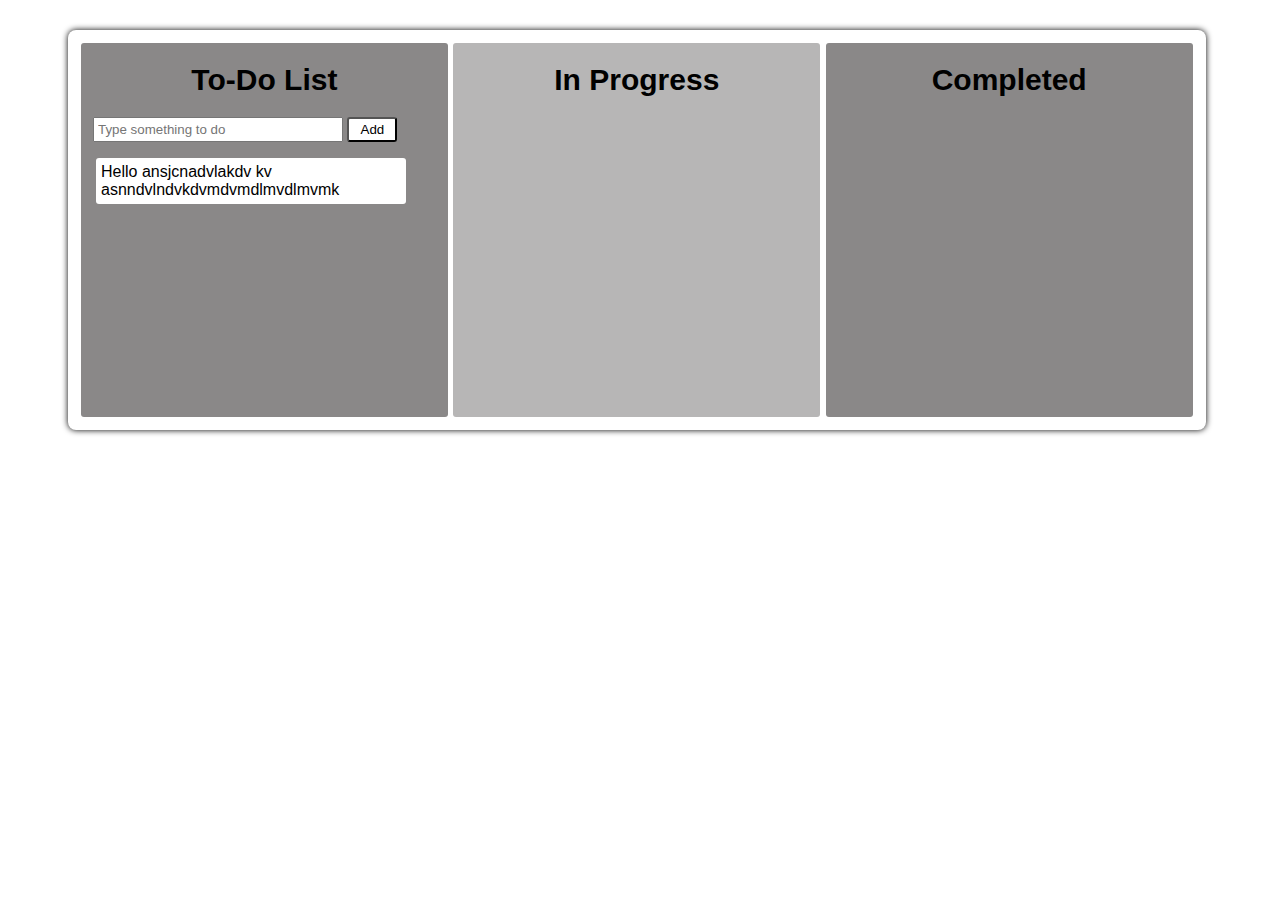
<file: TODO/index.html>
<!DOCTYPE html>
<html lang="en">
<head>
    <meta charset="UTF-8">
    <meta http-equiv="X-UA-Compatible" content="IE=edge">
    <meta name="viewport" content="width=device-width, initial-scale=1.0">
    <link rel="stylesheet" href="index.css">
    <link href="https://cdn.jsdelivr.net/npm/bootstrap@5.3.0-alpha1/dist/css/bootstrap.min.css" rel="stylesheet" integrity="sha384-GLhlTQ8iRABdZLl6O3oVMWSktQOp6b7In1Zl3/Jr59b6EGGoI1aFkw7cmDA6j6gD" crossorigin="anonymous">
    <title>TODO APP</title>
</head>
<body>
    <div class="todo-container">
        <div class="list">
            <h1>To-Do List</h1>
            <div class="add-element">
                <input type="text" class="todo-input" placeholder="Type something to do">
                <button class="btn-element">Add</button>
            </div>

            <div class="task-list">
                <p class="card">
                    Hello ansjcnadvlakdv  kv asnndvlndvkdvmdvmdlmvdlmvmk
                </p>
            </div>
            

            <!-- <div class="element-list">
                <ul class="ul-list">
                    <li>Buy some milk</li>
                    <li>Do homework</li>
                </ul>
            </div> -->
        </div>
        <div class="list">
            <h1>In Progress</h1>
        </div>
        <div class="list">
            <h1>Completed</h1>
        </div>
    </div>
    <script src="todo.js"></script>
</body>
</html>
</file>
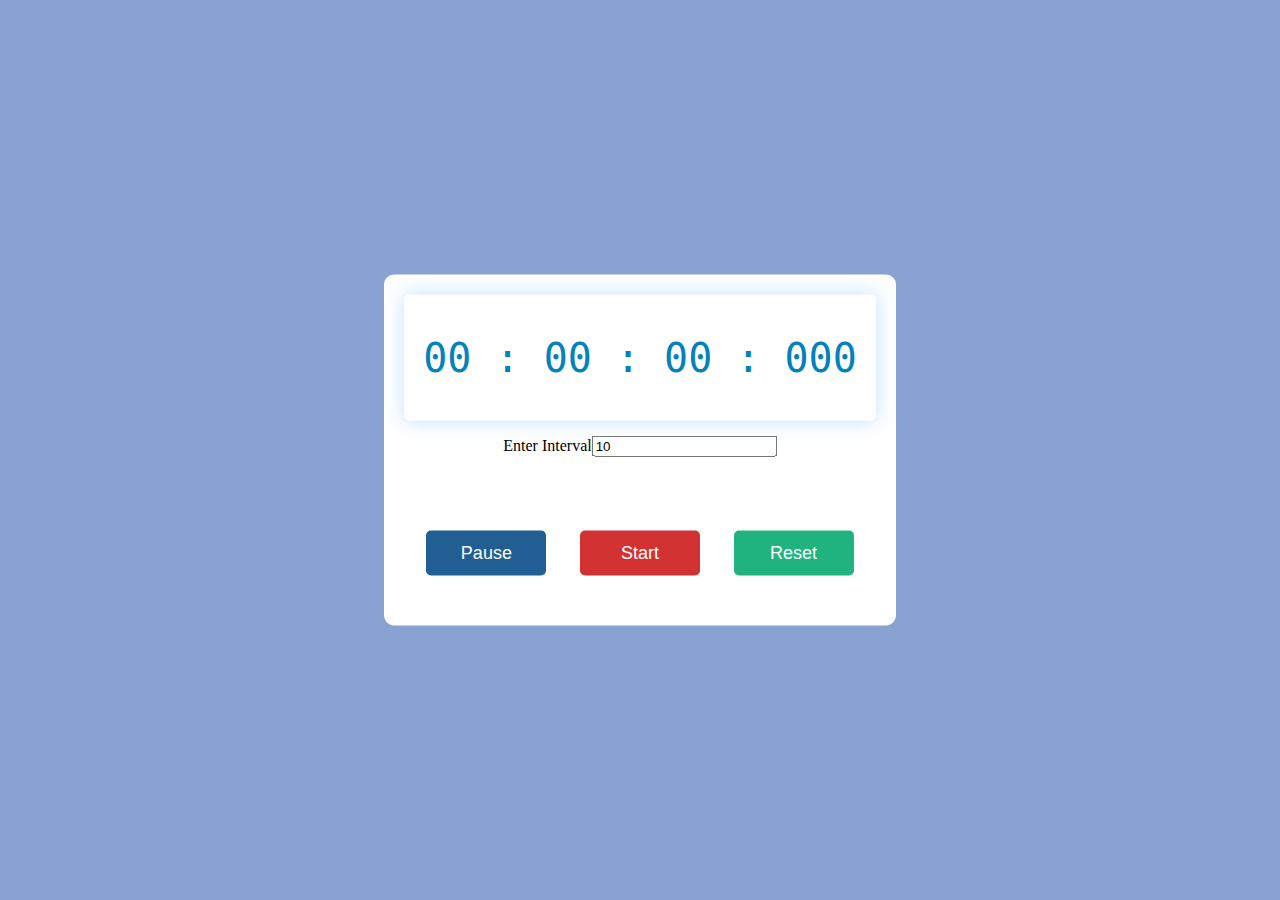
<file: Stopwatch/stopwatch.html>
<!DOCTYPE html>
<html lang="en">
<head>
    <meta charset="UTF-8">
    <meta http-equiv="X-UA-Compatible" content="IE=edge">
    <meta name="viewport" content="width=device-width, initial-scale=1.0">
    <title>Document</title>
    <link rel="stylesheet" href="stopwatch.css">
</head>
<body>

    <div class="container">
        <div class="timerDisplay">
            00 : 00 : 00 : 000
         </div>
         <div class="input-container">
            <p>Enter Interval </p>
            <input type="text" id="input-text" placeholder="10" value="10">
         </div>
         <div class="buttons">
            <button id="pauseTimer">Pause</button>
            <button id="startTimer">Start</button>
            <button id="resetTimer">Reset</button>
          </div>
    </div>
    <script src="stopwatch.js"></script>
</body>
</html>
</file>
<file: TODO/index.css>
body{
    font-family: 'Segoe UI', Tahoma, Geneva, Verdana, sans-serif;
}

.todo-container {
    padding: 13px;
    border: none;
    border-radius: 8px;
    background-color: #ffffff;
    box-shadow: 0px 0px 6px;
    width: 90%;
    /* max-height: 600px;  /* commenting this bcoz initially size will be 0 and then gradually size starts increasing */
    margin-top: 30px;
    margin-left: 60px;
    display: flex; /*To align the items horizontally*/
    flex-direction: row;
    box-sizing: border-box;
    justify-content: space-between; /*Space between every list*/
    height: 400px; /*This size will be a fixed size*/
}

.list:nth-child(even) {
    background-color: rgb(183, 182, 182);
}

.list:nth-child(odd) {
    background-color: rgb(138, 136, 136);
}

.list {
    border-radius: 3px;
    width: 33%; /*This will give the width of each list*/
}

h1{
    text-align: center;
    font-size: 30px !important;
}

.add-element{
    margin: 12px;
}

input{
    padding: 3px;
    width: 70%; /*For width of input text*/
}

.btn-element{
    padding: 3px;
    background-color: white;
    border-radius: 3px;
    width: 50px;
}

.element-list{
    height: 550px;
    overflow-y: auto;
}

ul{
    padding: 15px;
}

li{
    padding: 10px 5px;
    margin: 12px;
    background-color: #fff;
    box-shadow: 0px 0px 6px;
    border-radius: 3px;
    transition: .4s;
}

li:hover{
    background-color: #a9a9a9;
}

/* .btn-element:hover {
    background-color: #a9a9a9;
} */


.card {
    width: 300px;
    margin-left: 15px;
    background-color: white;
    padding: 5px;
    border-radius: 3px;
}
</file>
<file: Stopwatch/stopwatch.css>
body{
    background: #88a3d1;
}
.container{
    background-color: #ffffff;
    width: 40%;
    min-width: 500px;
    position: absolute;
    transform: translate(-50%,-50%);
    top: 50%;
    left: 50%;
    padding: 20px 0;
    padding-bottom: 50px;
    border-radius: 10px;
}

.timerDisplay{
    position: relative;
    width: 92%;
    background: #ffffff;
    left: 4%;
    padding: 40px 0;
    font-family: 'Roboto mono',monospace;
    color: #0381bb;
    font-size: 40px;
    display: flex;
    align-items: center;
    justify-content: space-around;
    border-radius: 5px;
    box-shadow: 0 0 20px rgba(0,139,253,0.25);
}

.buttons {
    width: 90%;
    margin: 60px auto 0 auto;
    display: flex;
    justify-content: space-around;
}

.buttons button{
    width: 120px;
    height: 45px;
    background-color: #205e94;
    color: #ffffff;
    border: none;
    font-family: ‘Poppins’,sans-serif;
    font-size: 18px;
    border-radius: 5px;
    cursor: pointer;
    outline: none;
}


.buttons button:nth-last-child(2){
    background-color: #d23332;
}
.buttons button:nth-last-child(1){
    background-color: #20b380;
}

.input-container  {
    display: flex;
    justify-content: center;
    align-items: center;
}

.input-container input p{
    display: flex;
    height: 20px;
    width: 100px;
    padding: 5px;
}
</file>
